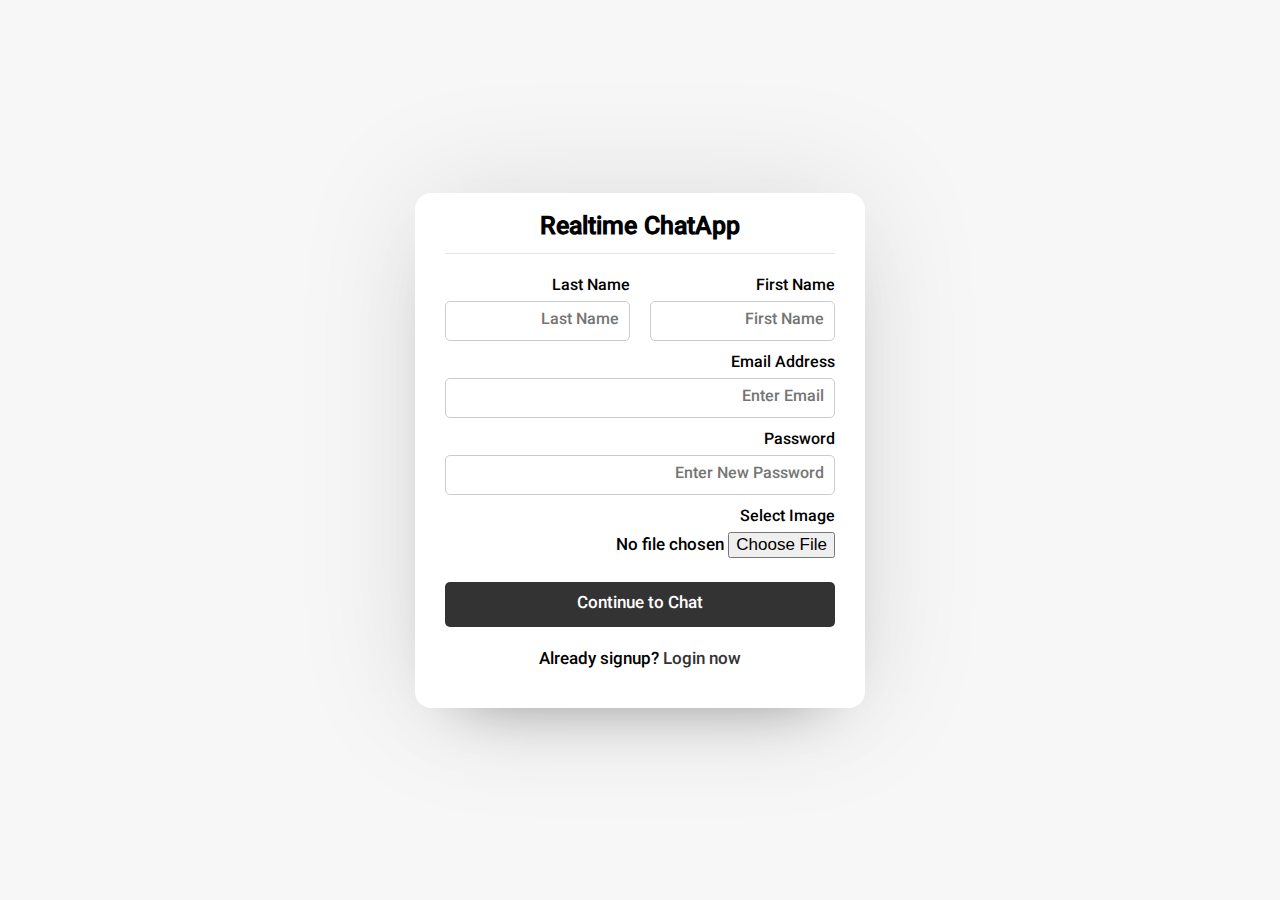
<file: index.html>
<html lang="en">

<head>
    <meta charset="UTF-8">
    <meta name="viewport" content="width=device-width, initial-scale=1.0">
    <title>Chat App</title>
    <link rel="stylesheet" href="style.css" />
    <link rel="stylesheet" href="https://cdnjs.cloudflare.com/ajax/libs/font-awesome/5.15.4/css/all.min.css"
        integrity="sha512-1ycn6IcaQQ40/MKBW2W4Rhis/DbILU74C1vSrLJxCq57o941Ym01SwNsOMqvEBFlcgUa6xLiPY/NS5R+E6ztJQ=="
        crossorigin="anonymous" referrerpolicy="no-referrer" />
</head>

<body>
    <div class="wrapper">
        <section class="form signup">
            <header>Realtime ChatApp</header>
            <form action="#">
                <div class="error-txt">this is an error Message</div>
                <div class="name-details">
                    <div class="field input">
                        <label>First Name</label>
                        <input type="text" placeholder="First Name" name="" id="">
                    </div>
                <div class="field input">
                    <label>Last Name</label>
                    <input type="text" placeholder="Last Name" name="" id="">
                </div>
            </div>

                <div class="field input">
                    <label>Email Address</label>
                    <input type="email" placeholder="Enter Email" name="" id="">
                </div>

                <div class="field input">
                    <label>Password</label>
                    <input type="password" placeholder="Enter New Password" name="" id="">
                </div>

                <div class="field image">
                    <label>Select Image</label>
                    <input type="file" name="" id="">
                </div>
                <div class="field button">
                    <input type="submit" value="Continue to Chat">
                </div>
            </form>
            <div class="link">Already signup? <a href="#">Login now</a></div>
        </section>
    </div>
</body>

</html>
</file>
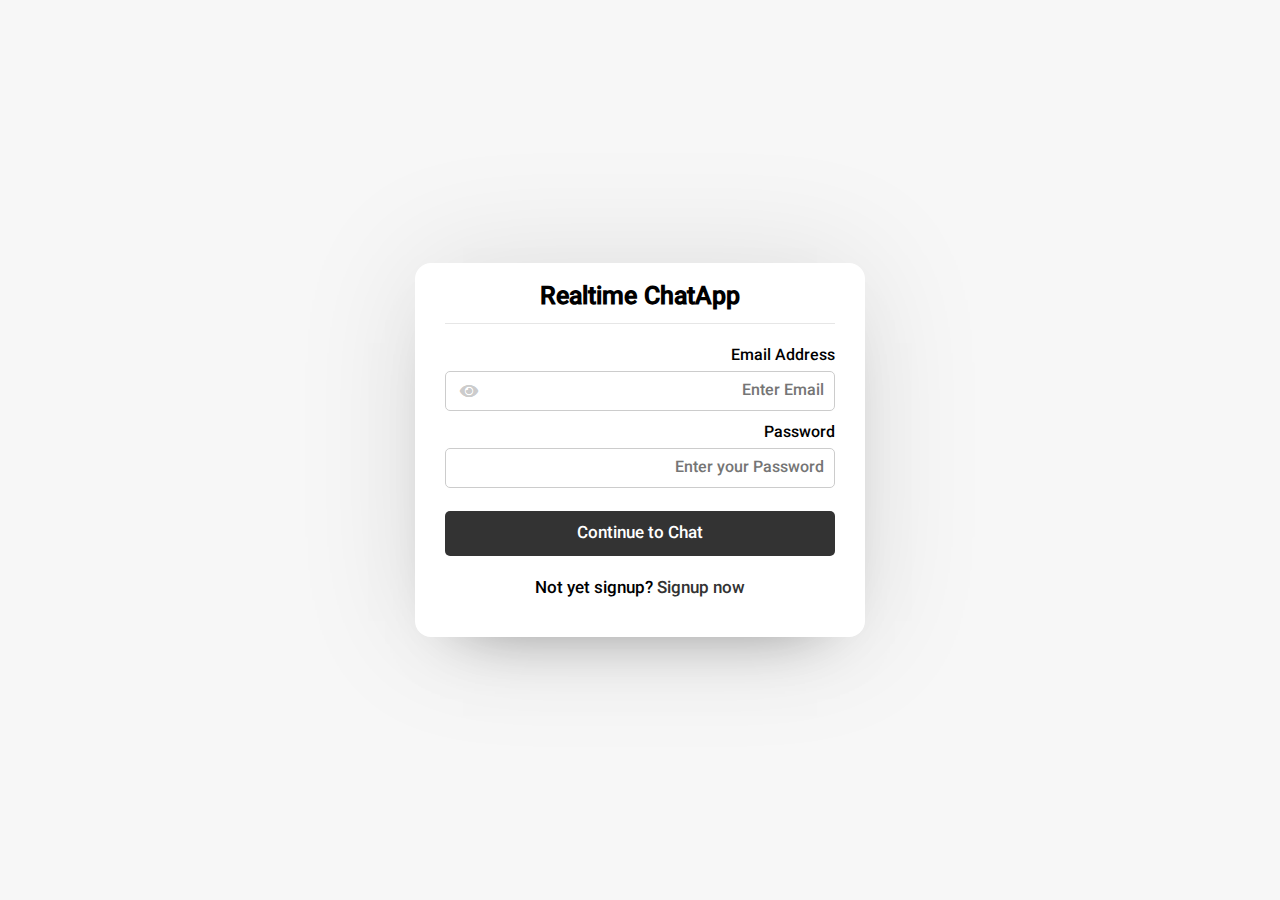
<file: login.html>
<html lang="en">

<head>
    <meta charset="UTF-8">
    <meta name="viewport" content="width=device-width, initial-scale=1.0">
    <title>Chat App</title>
    <link rel="stylesheet" href="style.css" />
    <link rel="stylesheet" href="https://cdnjs.cloudflare.com/ajax/libs/font-awesome/5.15.4/css/all.min.css"
        integrity="sha512-1ycn6IcaQQ40/MKBW2W4Rhis/DbILU74C1vSrLJxCq57o941Ym01SwNsOMqvEBFlcgUa6xLiPY/NS5R+E6ztJQ=="
        crossorigin="anonymous" referrerpolicy="no-referrer" />
</head>

<body>
    <div class="wrapper">
        <section class="form login">
            <header>Realtime ChatApp</header>
            <form action="#">
                <div class="error-txt">this is an error Message</div>
            

                <div class="field input">
                    <label>Email Address</label>
                    <input type="email" placeholder="Enter Email" name="" id="">
                    <i class="fas fa-eye"></i>
                    <i class="fas fa-eye"></i>
                </div>

                <div class="field input">
                    <label>Password</label>
                    <input type="password" placeholder="Enter your Password" name="" id="">
                </div>
                <div class="field button">
                    <input type="submit" value="Continue to Chat">
                </div>
            </form>
            <div class="link">Not yet signup? <a href="#">Signup now</a></div>
        </section>
    </div>
</body>

</html>
</file>
<file: style.css>
@font-face {
  font-family: Vazirmatn;
  src: url('fonts/Vazirmatn-Medium.woff2') format('woff2');
  font-weight: 500;
  font-style: normal;
  font-display: swap;
}
/* @import url("https://fonts.googleapis.com/css2?family=Poppins:wght@200; 300; 400; 500; 600; 700&display=swap"); */
* {
  margin: 0;
  padding: 0;
  box-sizing: border-box;
  text-decoration: none;
  font-family: "Vazirmatn", sans-serif;
}

body {
  display: flex;
  align-items: center;
  justify-content: center;
  min-height: 100vh;
  background: #f7f7f7;
}

.wrapper {
  direction: rtl;
  background: #fff;
  width: 450px;
  border-radius: 16px;
  box-shadow: 0 0 128px 0 rgba(0, 0, 0, 0.1),
    0 32px 64px -48px rgba(0, 0, 0, 0.5);
}

/* SignUp Form CSS Code */
.form {
  padding: 25px 30px;
}

.form header {
  font-size: 25px;
  font-weight: 600;
  text-align: center;
  line-height: 0.8;
  padding-bottom: 15px;
  border-bottom: 1px solid #e6e6e6;
}
.form header h2 {
   animation: Color 4s linear infinite;
  -webkit-animation: Color 4s ease-in-out infinite;
  text-shadow: 10px 10px #F0F0F0;
}

@keyframes Color{
  0%{
    color:#A0D468;
  }
  
  20%{
    color:#4FC1E9;
  }
  
  40%{
    color:#FFCE54;
  }
  
  60%{
    color:#FC6E51;
  }
  
  80%{
    color:#ED5565;
  }
  
  100%{
    color:#AC92EC;
  }
}

@-moz-keyframes Color{
  0%{
    color:#A0D468;
  }
  
  20%{
    color:#4FC1E9;
  }
  
  40%{
    color:#FFCE54;
  }
  
  60%{
    color:#FC6E51;
  }
  
  80%{
    color:#ED5565;
  }
  
  100%{
    color:#AC92EC;
  }
}

@-webkit-keyframes Color{
  0%{
    color:#A0D468;
  }
  
  20%{
    color:#4FC1E9;
  }
  
  40%{
    color:#FFCE54;
  }
  
  60%{
    color:#FC6E51;
  }
  
  80%{
    color:#ED5565;
  }
  
  100%{
    color:#AC92EC;
  }
}
.form header p {
  color: #333;
    font-size: 16px;
    font-weight: 300;
}

.form form {
  margin: 20px 0;
}

.form form .error-txt {
  color: #721c24;
  background: #f8d7da;
  padding: 8px 10px;
  text-align: center;
  border-radius: 5px;
  margin-bottom: 10px;
  border: 1px solid #f5c6cb;
  display: none;
}

.form form .name-details {
  display: flex;
}

.form .name-details .field:first-child {
  margin-left: 10px;
}

.form .name-details .field:last-child {
  margin-right: 10px;
}

.form form .field {
  display: flex;
  position: relative;
  flex-direction: column;
  margin-bottom: 10px;
}

.form form .field label {
  margin-bottom: 2px;
}

.form form .field input {
  outline: none;
}

.form form .input input {
  height: 40px;
  width: 100%;
  font-size: 16px;
  padding: 0 10px;
  border: 1px solid #ccc;
  border-radius: 5px;
}

.form form .image input {
  font-size: 17px;
}

.form form .button input {
  margin-top: 13px;
  height: 45px;
  border: none;
  font-size: 17px;
  font-weight: 400;
  background: #333;
  border-radius: 5px;
  cursor: pointer;
  color: #fff;
}

.form form .field i {
  position: absolute;
  left: 15px;
  color: #ccc;
  top: 70%;
  transform: translateY(-50%);
  cursor: pointer;
}
.form form .field i.active::before{
  content: "\f070";
  color: #333;
}
.form .link {
  text-align: center;
  margin: 10px 0;
  font-size: 17px;
}

.form .link a {
  color: #333;
}

.form .link a:hover {
  text-decoration: underline;
}

/* User area css code */

.users {
  padding: 25px 30px;
}

.users header,
.user-list a {
  display: flex;
  padding-bottom: 20px;
  align-items: center;
  justify-content: space-between;
  border-bottom: 1px solid #e6e6e6;
}
.wrapper img {
  object-fit: cover;
  border-radius: 50%;
}
:is(.users, .user-list) .content {
  display: flex;
  align-items: center;
}
.users header .content img {
  width: 50px;
  height: 50px;
}
:is(.users, .user-list) .details {
  color: #333;
  margin-right: 15px;
}
:is(.users, .user-list) span {
  color: #000;
  font-size: 18px;
  font-weight: 500;
}
.users header .logout {
  font-size: 17px;
  background: #333;
  padding: 7px 15px;
  color: #fff;
  border-radius: 5px;
}
.users .search {
  margin: 20px 0;
  position: relative;
  display: flex;
  align-items: center;
  justify-content: space-between;
}
.users .search .text {
  font-size: 18px;
}
.users .search input {
  position: absolute;
  height: 42px;
  width: calc(100% - 50px);
  border: 1px solid #ccc;
  padding: 0 13px;
  font-size: 16px;
  border-radius: 0 5px 5px 0;
  outline: none;
  opacity: 0;
  pointer-events: none;
  transition: all 0.3s ease;
}
.users .search input.active {
  opacity: 1;
  pointer-events: auto;
}
.users .search button {
  width: 47px;
  height: 42px;
  border: none;
  outline: none;
  color: #333;
  font-size: 17px;
  background: #fff;
  border-radius: 5px 0 0 5px;
  cursor: pointer;
  transition: all 0.3s ease;
}
.users .search button.active{
  background: #333;
  color: #fff;
}
.users .search button.active i::before{
  content: "\f00d";
}
.user-list {
  max-height: 350px;
  overflow-y: auto;
}
:is(.chat-box,.user-list)::-webkit-scrollbar {
  width: 0;
}
.user-list a {
  padding-left: 15px;
  margin-bottom: 15px;
  page-break-after: auto;
  border-bottom-color: #f1f1f1;
}
.user-list a:last-child {
  border: none;
  margin-bottom: 0;
}
.user-list a .content img {
  height: 40px;
  width: 40px;
}
.user-list a .content p {
  color: #67676a;
}
.user-list a .status-dot {
  font-size: 12px;
  color: #468669;
}
.user-list a .status-dot.offline {
  color: #ccc;
}

/* Chat Area css Code */

.chat-area header {
  display: flex;
  align-items: center;
  padding: 18px 30px;
}
.chat-area header .back-icon {
  font-size: 18px;
  color: #333;
}
.chat-area header img {
  height: 45px;
  width: 45px;
  margin: 0 15px;
}

.chat-area header span {
  font-size: 17px;
  font-weight: 500;
}
.chat-area header p {
  font-size: 15px;
  font-weight: 300;
  color: #858585;
}
.chat-box {
  height: 500px;
  overflow-y: auto;
  background: #f7f7f7;
  padding: 10px 30px 20px 30px;
  box-shadow: inset 0 32px 32px -32px rgb(0 0 0 / 5%),
    inset 0 -32px 32px -32px rgb(0 0 0 / 5%);
}
.chat-box .chat{
  margin: 15px 0;
}
.chat-box .chat p{
  word-wrap: break-word;
  padding: 8px 16px;
  box-shadow: 0 0 32px rgb(0 0 0/8%),
  0 16px 16px -16px rgb(0 0 0 / 10%);
}
.chat-box .outgoing {
  display: flex;
}
.outgoing .details {
  margin-right: auto;
  max-width: calc(100% - 130px);
}
.outgoing .details p {
  background: #333;
  color: #fff;
  border-radius: 18px 18px 18px 0;
}
.chat-box .incoming {
  display: flex;
  align-items: flex-end;
}
.chat-box .incoming img{
height: 35px;
width: 35px;
}
.incoming .details {
  margin-right: 10px;
  margin-left: auto;
  max-width: calc(100% - 130px);
}
.incoming .details p {
  background: #fff;
  color: #333;
  border-radius: 18px 18px 0 18px;
}
.chat-area .typing-area{
  padding: 18px 30px;
  display: flex;
  justify-content: space-between;
}
.typing-area input{
  height: 45px;
  width: calc(100% - 58px);
  font-size: 17px;
  border: 1px solid #ccc;
  padding: 0 13px;
  border-radius: 0 5px 5px 0;
  outline: none;
}
.typing-area button{
  width: 55px;
  border: none;
  outline: none;
  background: #333;
  color: #fff;
  font-size: 19px;
  cursor: pointer;
  border-radius: 5px 0 0 5px;
}
</file>
